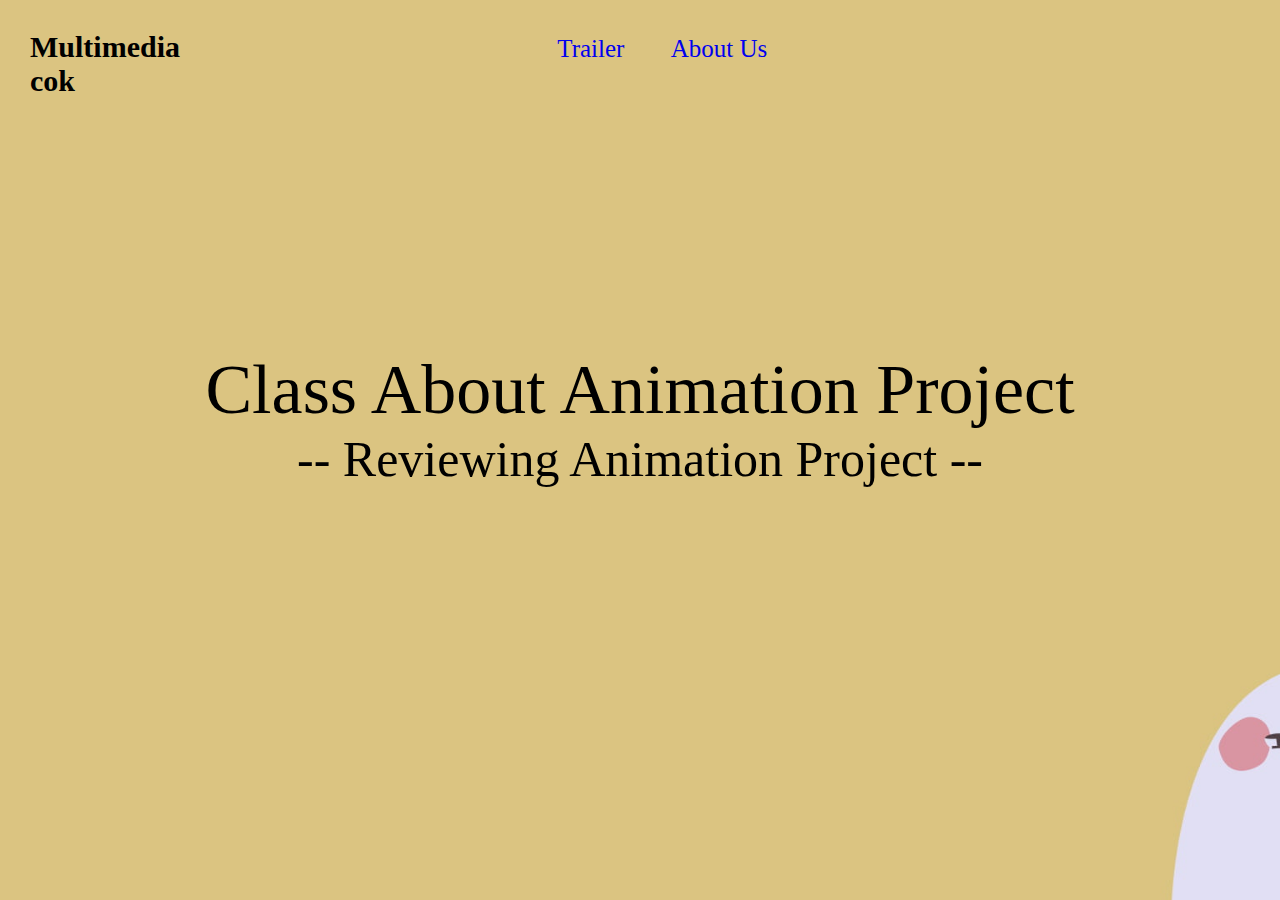
<file: index.html>
<!DOCTYPE html>
<html>
  <head>
    <title>Mulmed</title>
    <meta charset="utf-8" />
    <meta
      name="viewport"
      content="width=device-width, initial-scale=1, shrink-to-fit=no"
    />
    <link rel="stylesheet" href="style.css" />
  </head>

  <body>
    <div class="Priority">
      <div class="Navigation">
        <div class="Left-title">
          <b><a>Multimedia cok</a></b>
        </div>

        <div class="middle-nav">
          <a href="Trailer.html">Trailer</a>
          <a href="About-Us.html" class="About">About Us</a>
        </div>
      </div>

      <div class="Big-Title">
        <div class="Big-Title-Word">
          <a>Class About Animation Project</a>
        </div>

        <div class="Mini-Title-Word">
          <a>-- Reviewing Animation Project --</a>
        </div>
      </div>
    </div>
  </body>
</html>
</file>
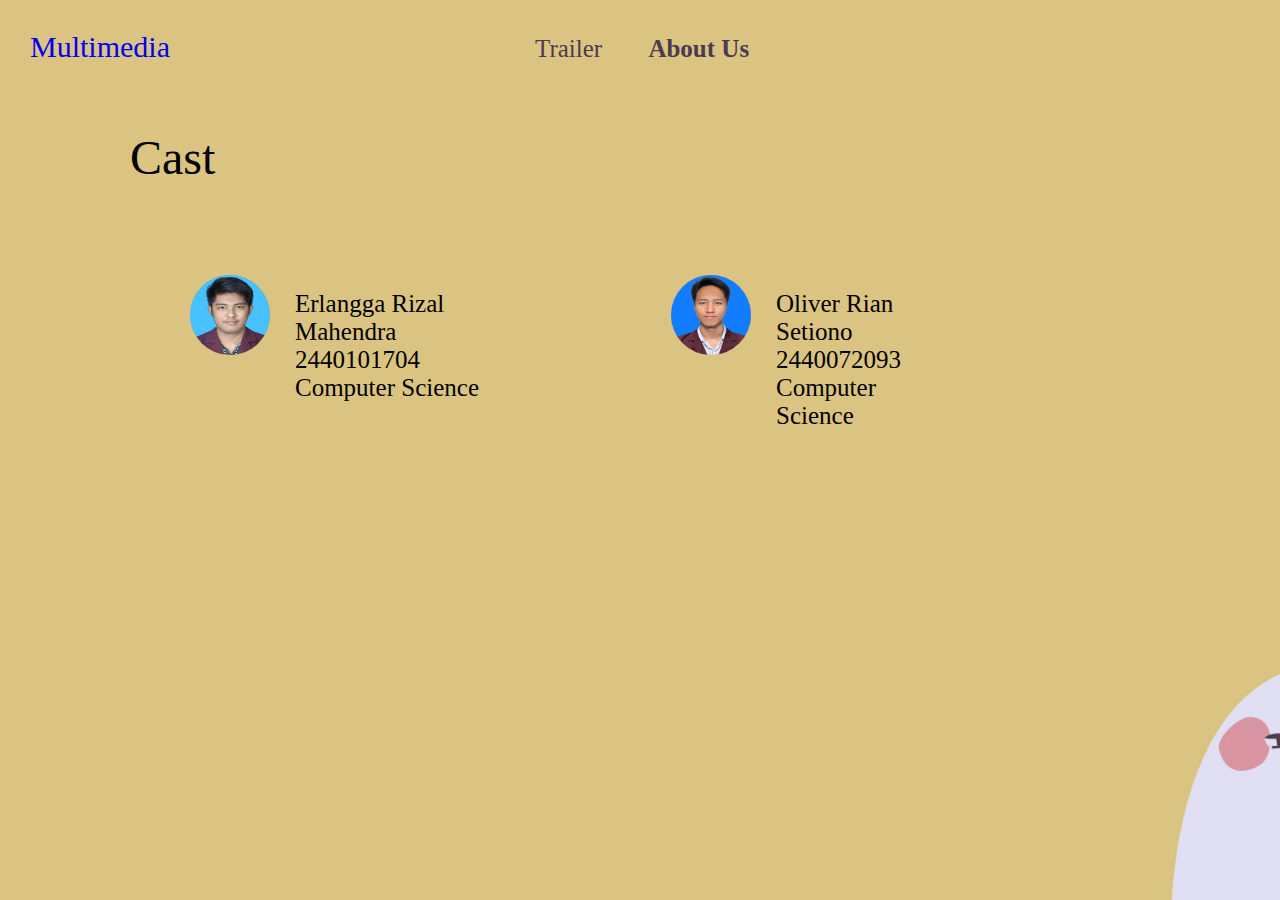
<file: About-Us.html>
<!DOCTYPE html>
<html>
    <head>
        <title>Mulmed</title>
        <meta charset="utf-8">
        <meta name="viewport" content="width=device-width, initial-scale=1, shrink-to-fit=no">
        <link rel="stylesheet" href="About-Us.css">
    </head>

    <body>
        <div class="Navigation">
            <div class="Left-title">
              <a href="index.html">Multimedia</a>
            </div>

            <div class="middle-nav">
                <a href="Trailer.html">Trailer</a>
                <b><a class="About">About Us</a></b>
            </div>
        </div>

        <div class="Cast">
            <div class="Cast-Title">
                <a>Cast</a>
            </div>
            
            <div class="Cast-Whole">
                <div class="Cast-Player1-2">
                    <div class="Cast-Player1">
                        <div class="Round1">
                            <img class="Round1" src="Picture/6c2986df-e528-4439-af10-a6392e2081b6.jpg" alt="Erlangga Rizal Mahendra">
                        </div>
                        <div class="Cast1Name">
                            <a>Erlangga Rizal Mahendra</a>
                           <br> <a>2440101704</a> <br>
                            <a>Computer Science</a>
                        </div>
                    </div>

                    <div class="Cast-Player2">
                        <div class="Round2">
                            <img class="Round2" src="Picture/67aa4ad0-49ca-4629-83b5-cb587547ce36.jpg" alt="Oliver Rian Setiono">
                        </div>
                        <div class="Cast2Name">
                            <a>Oliver Rian Setiono</a>
                            <br> <a>2440072093</a>  <br>
                            <a>Computer Science</a>
                        </div>
                    </div>
                </div>
        </div>
    </body>
</html>
</file>
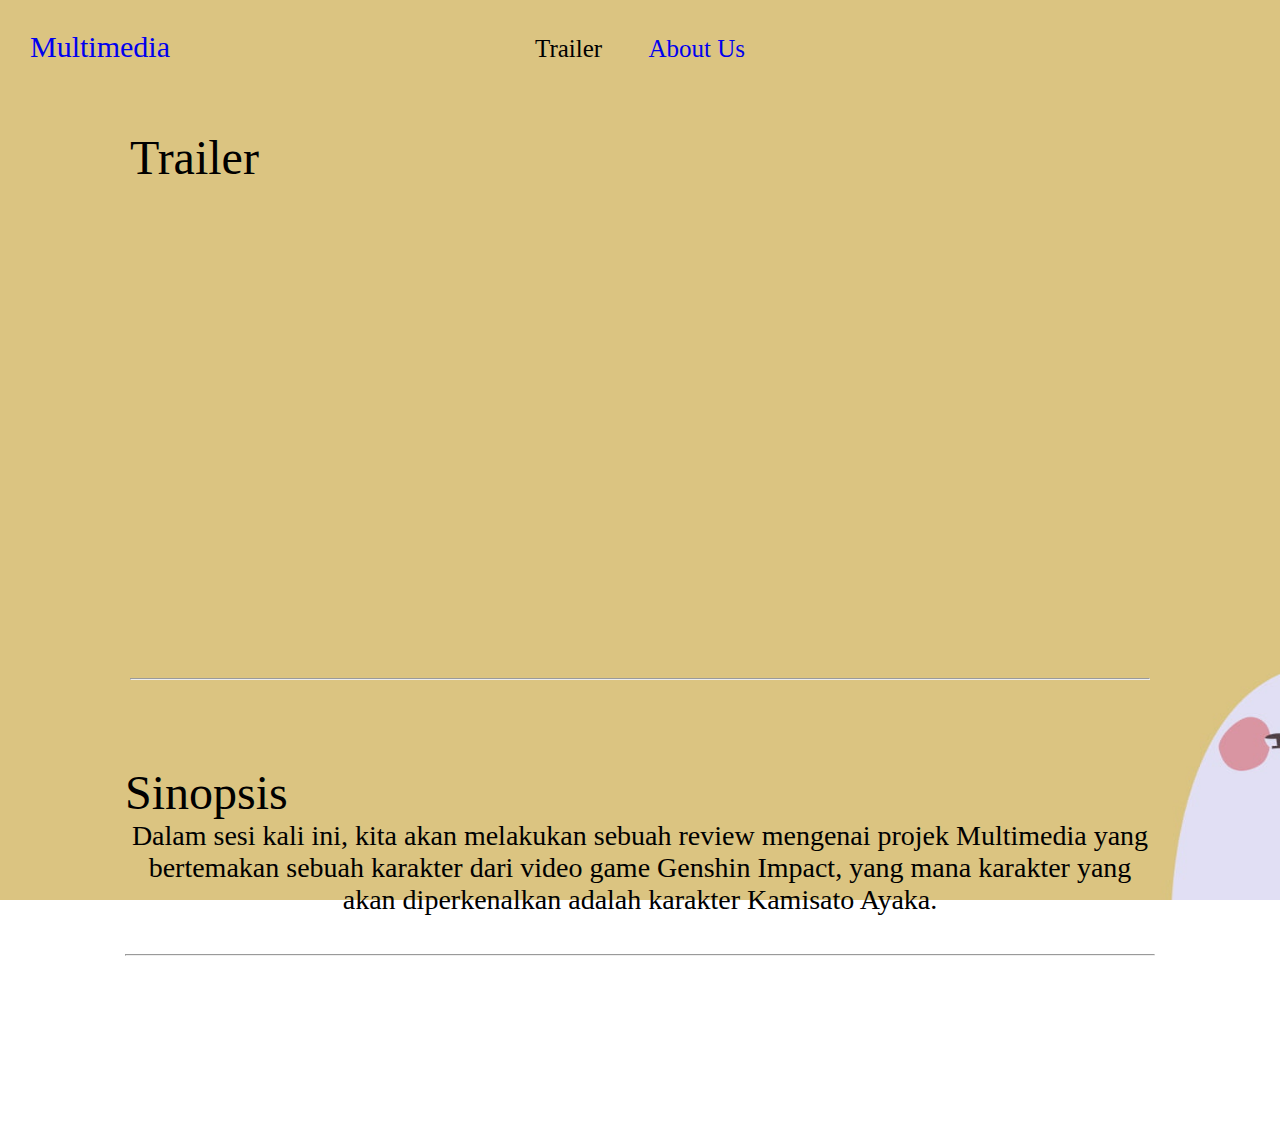
<file: Trailer.html>
<!DOCTYPE html>
<html>
  <head>
    <title>Mulmed</title>
    <meta charset="utf-8" />
    <meta
      name="viewport"
      content="width=device-width, initial-scale=1, shrink-to-fit=no"
    />
    <link rel="stylesheet" href="Trailer.css" />
  </head>

  <body>
    <div class="Navigation">
      <div class="Left-title">
        <a href="index.html">Multimedia</a>
      </div>

      <div class="middle-nav">
        <a>Trailer</a>
        <a href="About-Us.html" class="About">About Us</a>
      </div>
    </div>

    <div class="Trailer">
      <div class="Trailer-Title">
        <a>Trailer</a>
      </div>

      <div class="Trailer-Box">
        <iframe
          width="1080"
          height="400"
          src="https://www.youtube.com/embed/rbaRPCCnS1A"
          title="YouTube video player"
          frameborder="0"
          allow="accelerometer; autoplay; clipboard-write; encrypted-media; gyroscope; picture-in-picture"
          allowfullscreen
        ></iframe>
      </div>

      <div class="Mini-Line4">
        <hr />
      </div>
    </div>

    <div class="Genre-Sinopsis">
      <div class="Sinopsis">
        <div class="Sinopsis-Title">
          <a>Sinopsis</a>
        </div>
        <div class="Sinopsis-Text">
          <a
            >Dalam sesi kali ini, kita akan melakukan sebuah review mengenai
            projek Multimedia yang bertemakan sebuah karakter dari video game
            Genshin Impact, yang mana karakter yang akan diperkenalkan adalah
            karakter Kamisato Ayaka.</a
          >
        </div>
      </div>

      <div class="Mini-Line3">
        <hr />
      </div>
    </div>
  </body>
</html>
</file>
<file: style.css>
body,
html {
  margin: 0px;
  scroll-behavior: smooth;
  background-image: url("./Picture/tamako-market-minimalism-artwork-simple-background-wallpaper.jpg");
  background-size: cover;
  background-repeat: no-repeat;
  width: 100%;
  background-attachment: fixed;
}

/*Navigation Bar*/

.Navigation {
  display: flex;
  width: 100%;
  height: 100px;
  background-color: transparent;
}

a:link {
  text-decoration: none;
}

a:hover {
  text-decoration: none;
}

.Left-title {
  font-size: 30px;
  padding: 30px;
  text-align: left;
}

.middle-nav {
  margin-left: -200px;
  font-size: 25px;
  padding: 35px;
  width: 100%;
  text-align: center;
}

.About {
  margin-left: 40px;
}

/*main body */

.Big-Title {
  width: 100%;
  height: 650px;
}

.Big-Title-Word {
  padding-top: 250px;
  text-align: center;
  font-size: 70px;
}

.Mini-Title-Word {
  text-align: center;
  font-size: 50px;
}

/*Trailer*/

.Trailer {
  padding: 30px;
  height: 550px;
  background-color: transparent;
}

.Trailer-Title {
  font-size: 48px;
  margin-left: 100px;
}

.Trailer-Box {
  margin-top: 45px;
  margin-left: 180px;
  height: 400px;
  width: 1080px;
  background-color: transparent;
}

.Trailer-Text {
  text-align: center;
  padding: 175px;
  font-size: 35px;
}

.Mini-Line4 {
  padding-top: 40px;
  margin-left: 100px;
  margin-right: 100px;
  height: 20px;
  background-color: transparent;
}

/*Cast*/

.Cast {
  padding: 30px;
  height: 385px;
  background-color: transparent;
}

.Cast-Title {
  font-size: 48px;
  margin-left: 100px;
}

.Cast-Whole {
  display: flex;
  justify-content: space-between;
  margin-top: 40px;
  margin-left: 160px;
  margin-right: 300px;
}

.Cast-Player1-2 {
  display: flex;
  justify-content: space-between;
}

.Cast-Player1 {
  margin-top: 50px;
  display: flex;
}

.Round1 {
  height: 80px;
  width: 80px;
  background-color: #bd8888;
  border-radius: 50%;
}

.Cast1Name {
  margin-top: 15px;
  margin-left: 25px;
  font-size: 25px;
}

.Chara1 {
  font-size: 15px;
}

.Cast-Player2 {
  margin-left: 150px;
  display: flex;
  margin-top: 50px;
}

.Round2 {
  height: 80px;
  width: 80px;
  background-color: #bd8888;
  border-radius: 50%;
}

.Cast2Name {
  margin-top: 15px;
  margin-left: 25px;
  font-size: 25px;
}

.Chara2 {
  font-size: 15px;
}

.Mini-Line5 {
  padding-top: 55px;
  margin-left: 100px;
  margin-right: 100px;
  height: 20px;
  background-color: transparent;
}

/*Genre-Sinopsis*/

.Genre-Sinopsis {
  height: 375px;
  background-color: transparent;
  padding: 25px;
}

.Sinopsis {
  margin-top: 30px;
  margin-left: 100px;
}

.Sinopsis-Title {
  font-size: 48px;
}

.Sinopsis-Text {
  margin-right: 100px;
  font-size: 28px;
  text-align: center;
  font-family: "Imperial Script", cursive;
}

.Mini-Line3 {
  padding-top: 30px;
  margin-left: 100px;
  margin-right: 100px;
  height: 20px;
  background-color: transparent;
}
</file>
<file: About-Us.css>
body,
html {
  margin: 0px;
  scroll-behavior: smooth;
  background-image: url("./Picture/tamako-market-minimalism-artwork-simple-background-wallpaper.jpg");
  background-size: cover;
  background-repeat: no-repeat;
  width: 100%;
  background-attachment: fixed;
}

/*Navigation Bar*/

.Navigation {
  display: flex;
  width: 100%;
  height: 100px;
  background-color: transparent;
}

a:link {
  text-decoration: none;
}

a:hover {
  text-decoration: none;
}

.Left-title {
  font-size: 30px;
  padding: 30px;
  width: 100%;
  text-align: left;
}

.middle-nav {
  margin-left: -270px;
  font-size: 25px;
  padding: 35px;
  width: 100%;
  text-align: left;
}

.middle-nav a {
  color: #4c3a51;
}

.About {
  margin-left: 40px;
}

/*Cast*/

.Cast {
  padding: 30px;
  height: 385px;
  background-color: transparent;
}

.Cast-Title {
  font-size: 48px;
  margin-left: 100px;
}

.Cast-Whole {
  display: flex;
  justify-content: space-between;
  margin-top: 40px;
  margin-left: 160px;
  margin-right: 300px;
}

.Cast-Player1-2 {
  display: flex;
  justify-content: space-between;
}

.Cast-Player1 {
  margin-top: 50px;
  display: flex;
}

.Round1 {
  height: 80px;
  width: 80px;
  background-color: #bd8888;
  border-radius: 50%;
}

.Cast1Name {
  margin-top: 15px;
  margin-left: 25px;
  font-size: 25px;
}

.Chara1 {
  font-size: 15px;
}

.Cast-Player2 {
  margin-left: 150px;
  display: flex;
  margin-top: 50px;
}

.Round2 {
  height: 80px;
  width: 80px;
  background-color: #bd8888;
  border-radius: 50%;
}

.Cast2Name {
  margin-top: 15px;
  margin-left: 25px;
  font-size: 25px;
}

.Chara2 {
  font-size: 15px;
}

.Mini-Line5 {
  padding-top: 55px;
  margin-left: 100px;
  margin-right: 100px;
  height: 20px;
  background-color: transparent;
}
</file>
<file: Trailer.css>
body,
html {
  margin: 0px;
  scroll-behavior: smooth;
  background-image: url("./Picture/tamako-market-minimalism-artwork-simple-background-wallpaper.jpg");
  background-size: cover;
  background-repeat: no-repeat;
  width: 100%;
  background-attachment: fixed;
}

/*Navigation Bar*/

.Navigation {
  display: flex;
  width: 100%;
  height: 100px;
  background-color: transparent;
  text-decoration: none;
}

a:link {
  text-decoration: none;
}

a:hover {
  text-decoration: none;
}

.Left-title {
  font-size: 30px;
  padding: 30px;
  width: 100%;
  text-align: left;
}

.middle-nav {
  margin-left: -270px;
  font-size: 25px;
  padding: 35px;
  width: 100%;
  text-align: left;
}

.About {
  margin-left: 40px;
}
/*Trailer*/

.Trailer {
  padding: 30px;
  height: 550px;
  background-color: transparent;
}

.Trailer-Title {
  font-size: 48px;
  margin-left: 100px;
}

.Trailer-Box {
  margin-top: 45px;
  margin-left: 180px;
  height: 400px;
  width: 1080px;
  background-color: transparent;
}

.Trailer-Text {
  text-align: center;
  padding: 175px;
  font-size: 35px;
}

.Mini-Line4 {
  padding-top: 40px;
  margin-left: 100px;
  margin-right: 100px;
  height: 20px;
  background-color: transparent;
}

.Genre-Sinopsis {
  height: 375px;
  background-color: transparent;
  padding: 25px;
}

.Sinopsis {
  margin-top: 30px;
  margin-left: 100px;
}

.Sinopsis-Title {
  font-size: 48px;
}

.Sinopsis-Text {
  margin-right: 100px;
  font-size: 28px;
  text-align: center;
  font-family: "Imperial Script", cursive;
}

.Sinopsis-Text a {
  font-family: "Imperial Script", cursive;
}

.Mini-Line3 {
  padding-top: 30px;
  margin-left: 100px;
  margin-right: 100px;
  height: 20px;
  background-color: transparent;
}
</file>
